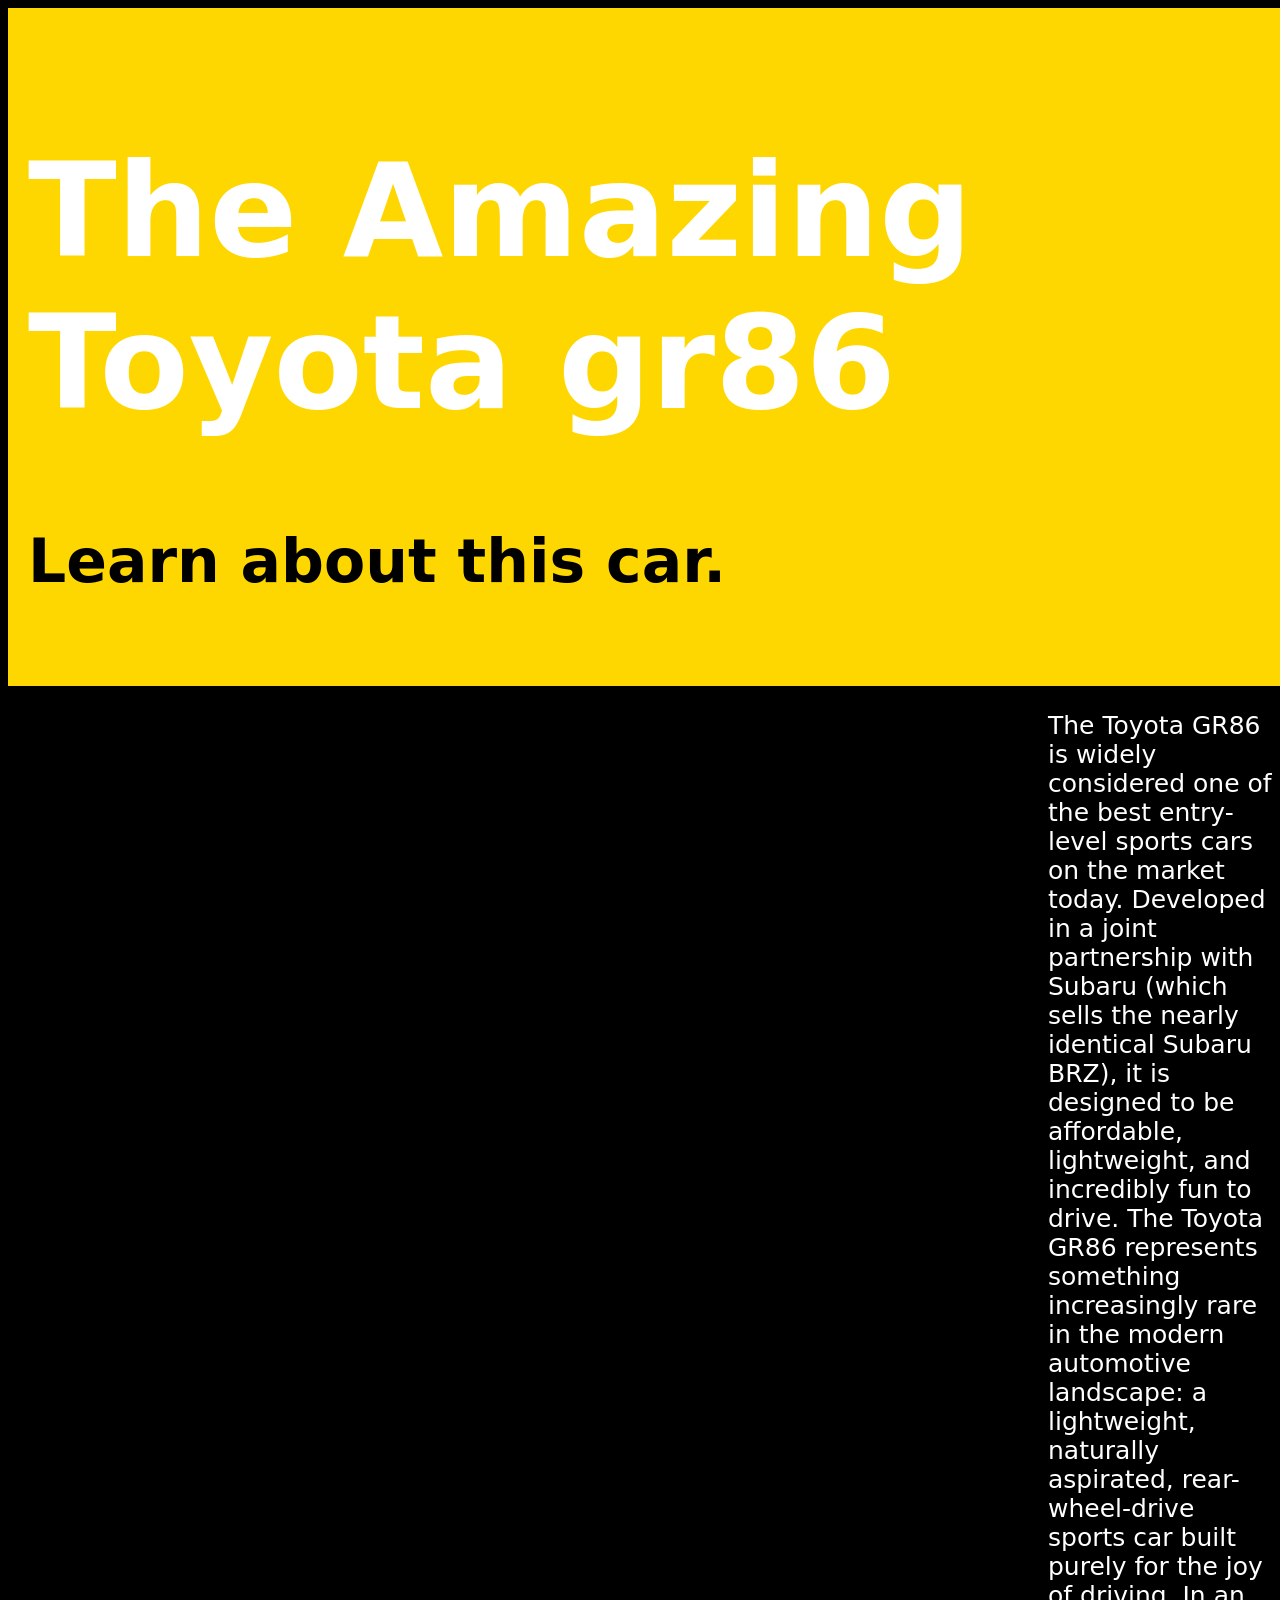
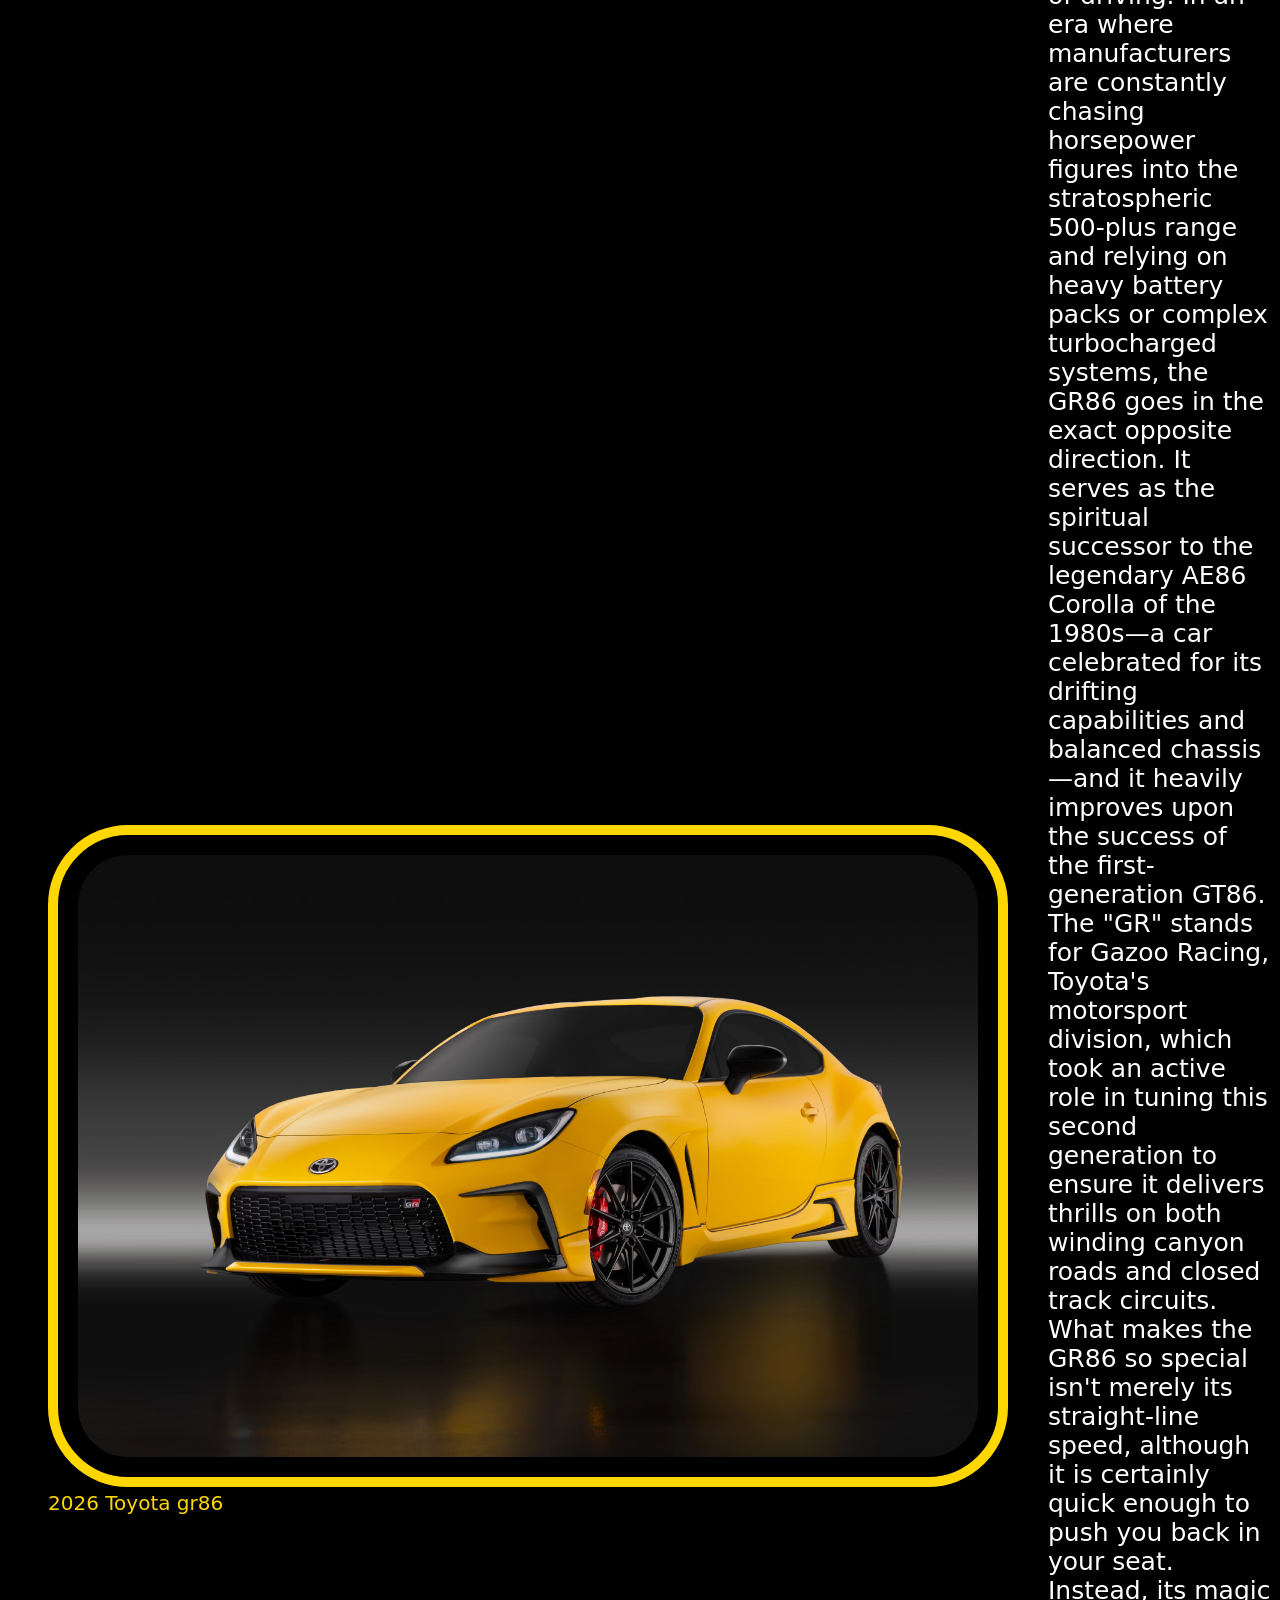
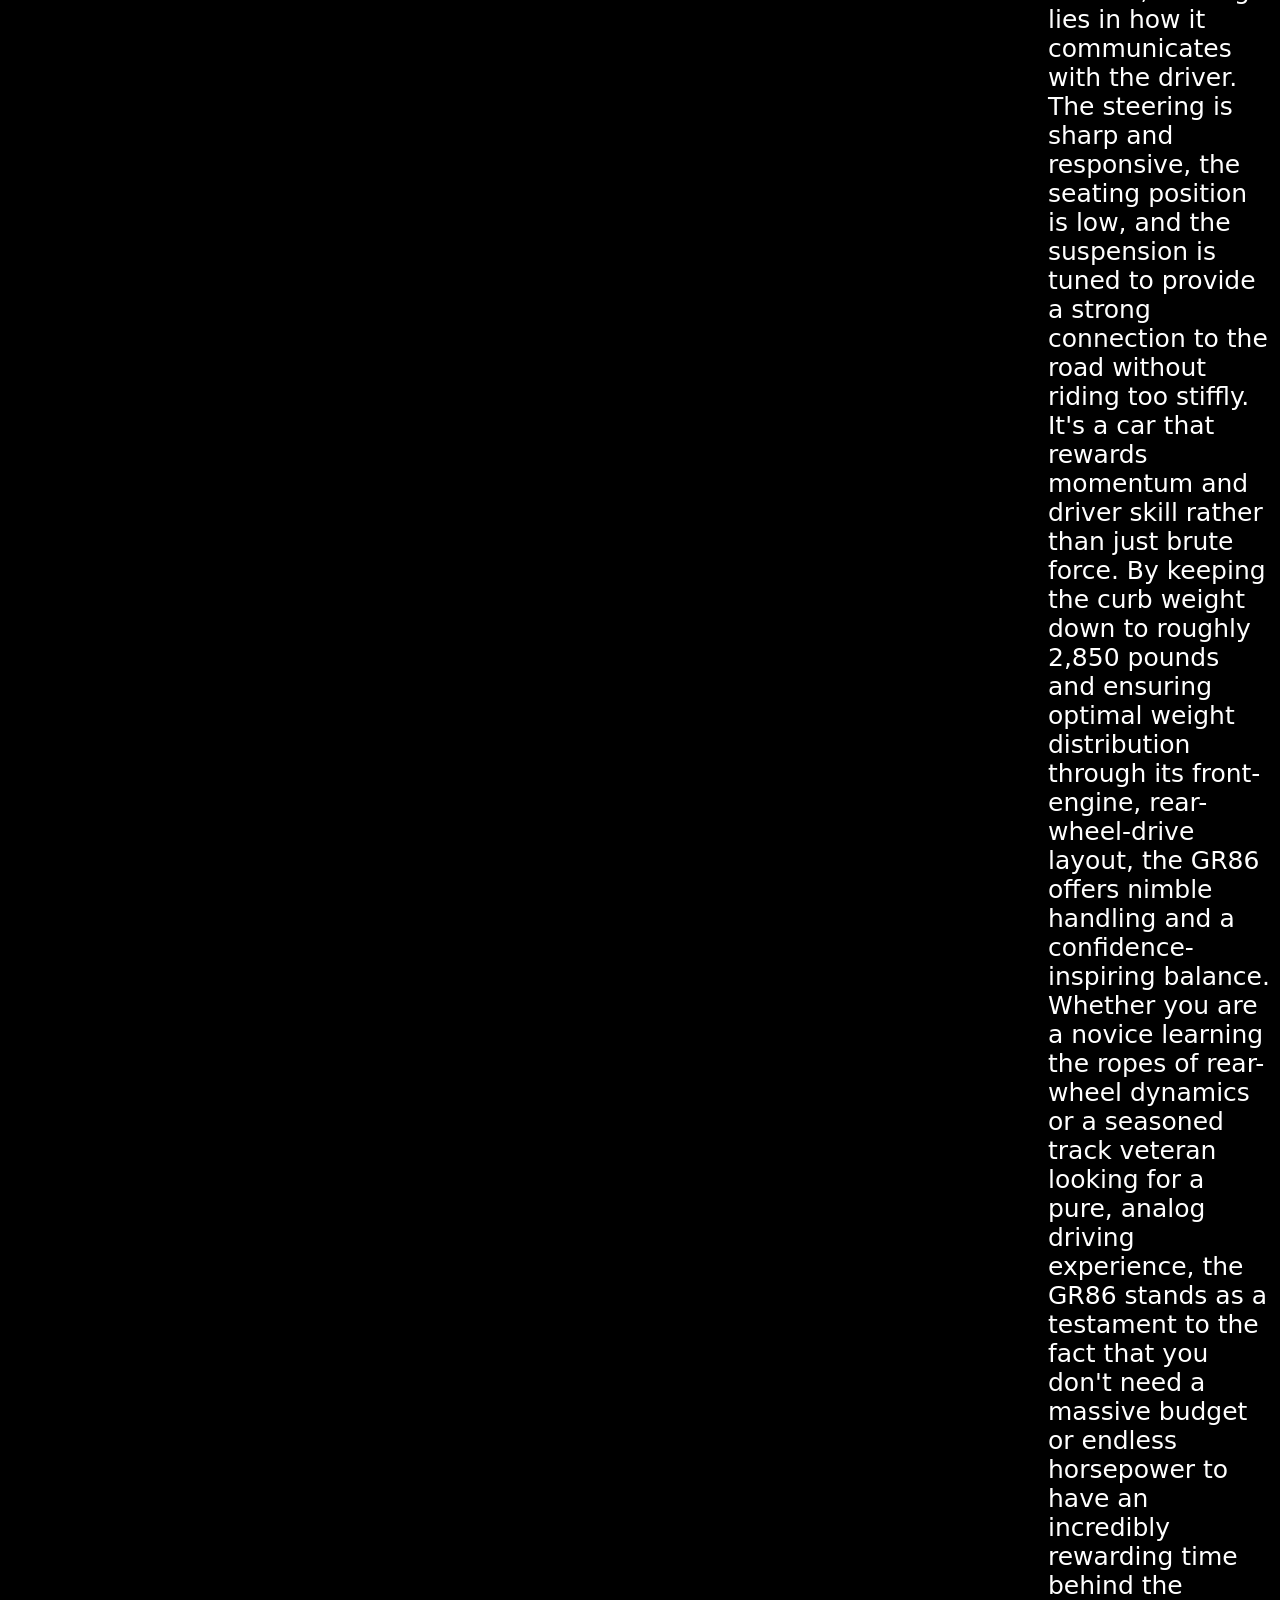
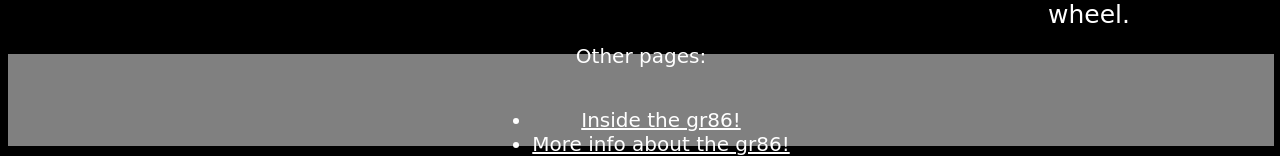
<file: index.html>
<!DOCTYPE html>
<html lang="en">
<head>
    <meta charset="UTF-8">
    <meta name="viewport" content="width=device-width, initial-scale=1.0">
    <title>Toyota gr86</title>
    <link rel = "stylesheet" href = "styles.css">
    <link rel="icon" type = "image/x-icon" href = "images/image copy 2.png">
</head>
    
<body>
    <header class = "banner">
        <h1 class = "white-text" >The Amazing Toyota gr86</h1>
        <h2>Learn about this car.</h2>
    </header>
    

    <main>
        <div class = "row-container">
            <figure>
            <img src = "images/image copy.png" alt = "Yellow 2026 Toyota gr86" class = "image">
            <figcaption class = "white-text img-caption" >2026 Toyota gr86</figcaption>
        </figure>
        
        <p>
            The Toyota GR86 is widely considered one of the best entry-level sports cars on the market today. Developed in a joint partnership with Subaru (which sells the nearly identical Subaru BRZ), it is designed to be affordable, lightweight, and incredibly fun to drive. The Toyota GR86 represents something increasingly rare in the modern automotive landscape: a lightweight, naturally aspirated, rear-wheel-drive sports car built purely for the joy of driving. In an era where manufacturers are constantly chasing horsepower figures into the stratospheric 500-plus range and relying on heavy battery packs or complex turbocharged systems, the GR86 goes in the exact opposite direction. It serves as the spiritual successor to the legendary AE86 Corolla of the 1980s—a car celebrated for its drifting capabilities and balanced chassis—and it heavily improves upon the success of the first-generation GT86. The "GR" stands for Gazoo Racing, Toyota's motorsport division, which took an active role in tuning this second generation to ensure it delivers thrills on both winding canyon roads and closed track circuits. What makes the GR86 so special isn't merely its straight-line speed, although it is certainly quick enough to push you back in your seat. Instead, its magic lies in how it communicates with the driver. The steering is sharp and responsive, the seating position is low, and the suspension is tuned to provide a strong connection to the road without riding too stiffly. It's a car that rewards momentum and driver skill rather than just brute force. By keeping the curb weight down to roughly 2,850 pounds and ensuring optimal weight distribution through its front-engine, rear-wheel-drive layout, the GR86 offers nimble handling and a confidence-inspiring balance. Whether you are a novice learning the ropes of rear-wheel dynamics or a seasoned track veteran looking for a pure, analog driving experience, the GR86 stands as a testament to the fact that you don't need a massive budget or endless horsepower to have an incredibly rewarding time behind the wheel. 
        </p>
    
        </div>
              
    </main>

    <footer class = "footerBorder footer">
        <p class = "white-text textFooter">
            Other pages:
        </p>
        <ul class = "white-text textFooter">
            <li><a class = "links" href="inside.html">Inside the gr86!</a></li>
            <li><a class = "links" href="pics&links.html">More info about the gr86!</a></li>
               
        </ul>
        
    </footer>
</body>


</html>
</file>
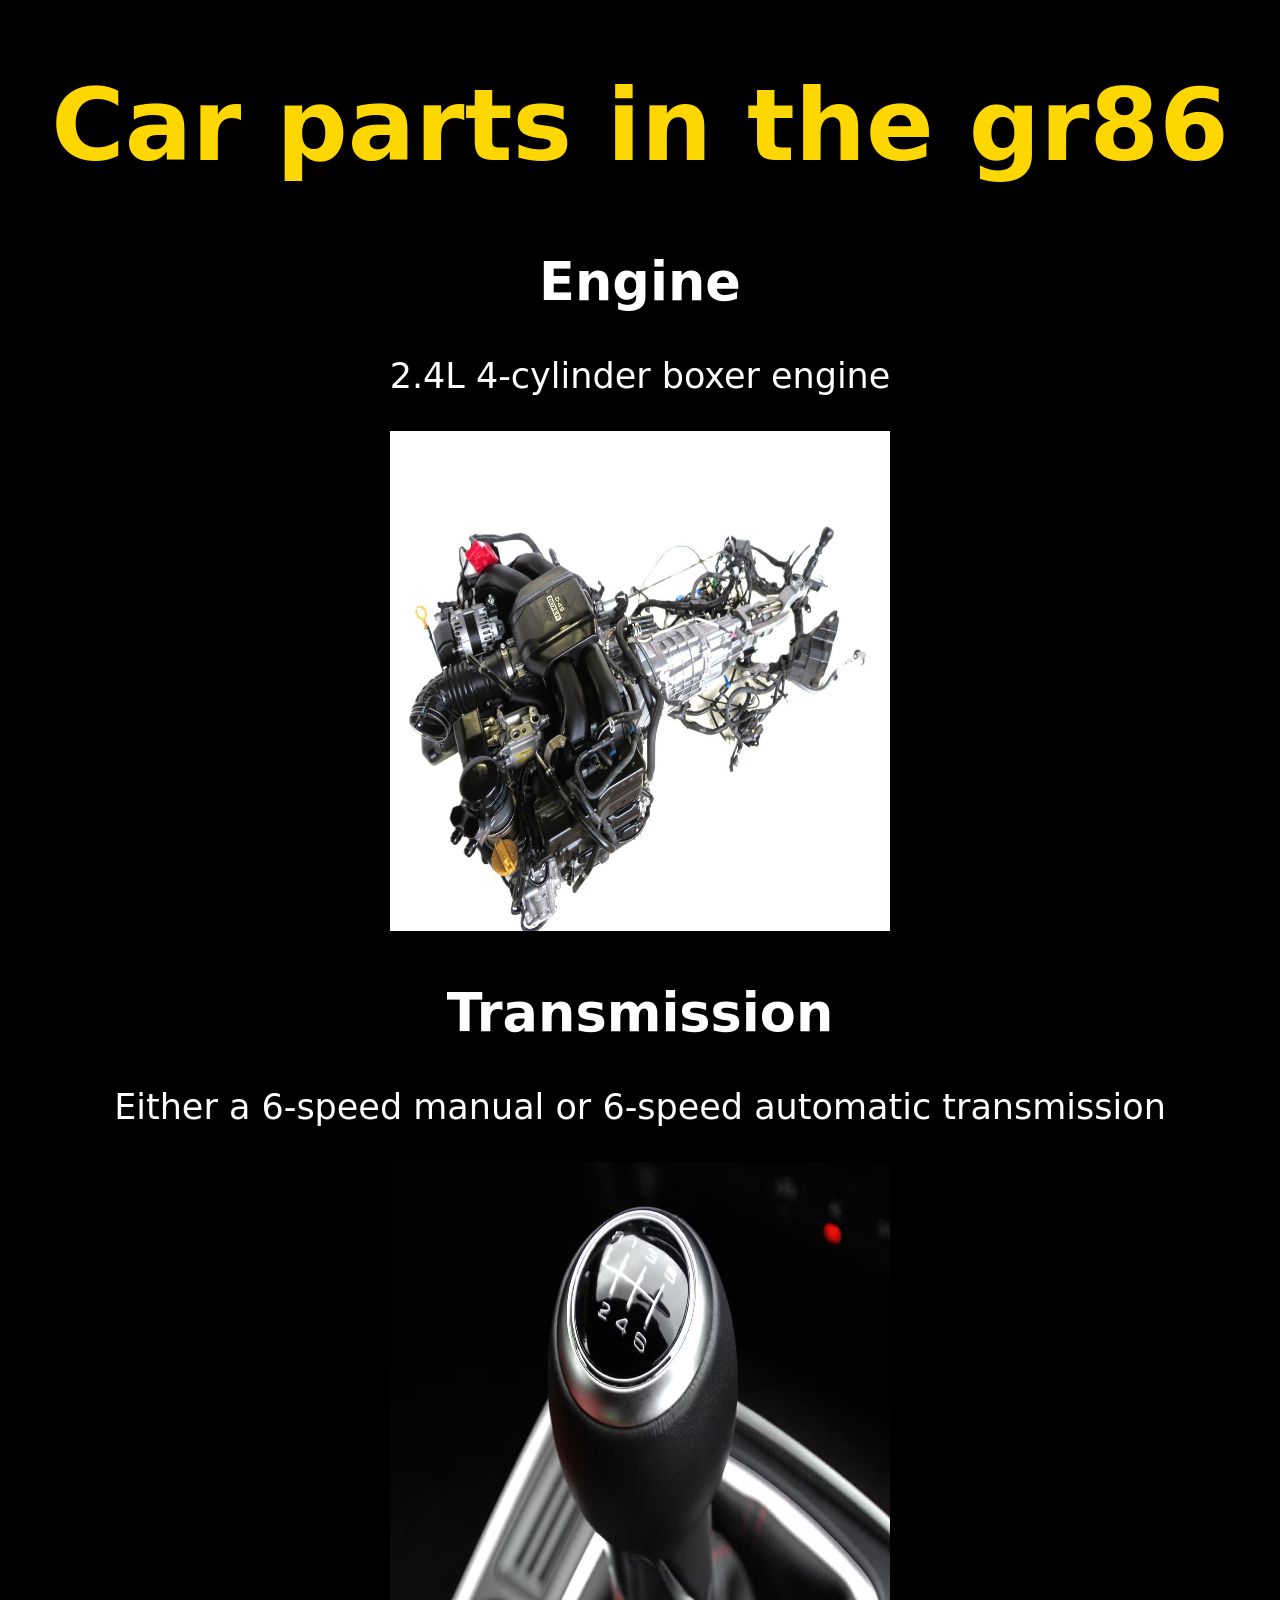
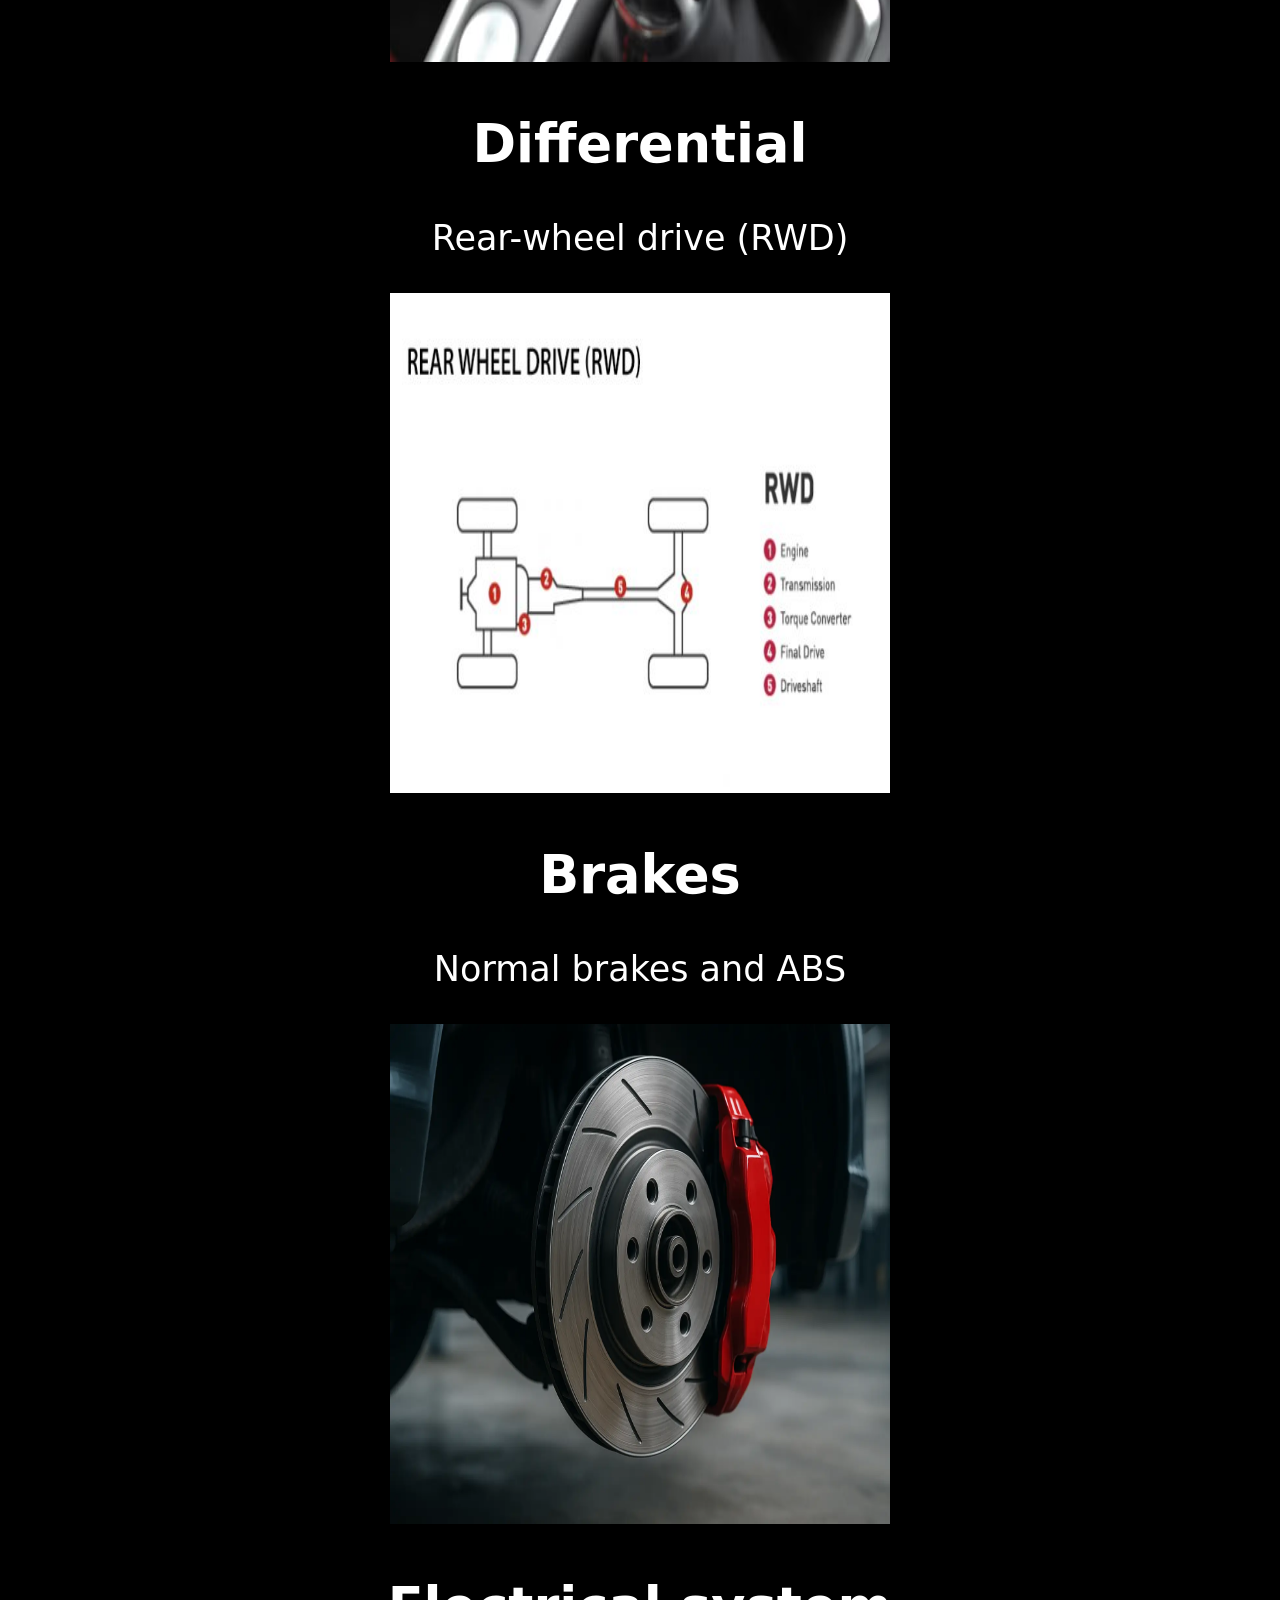
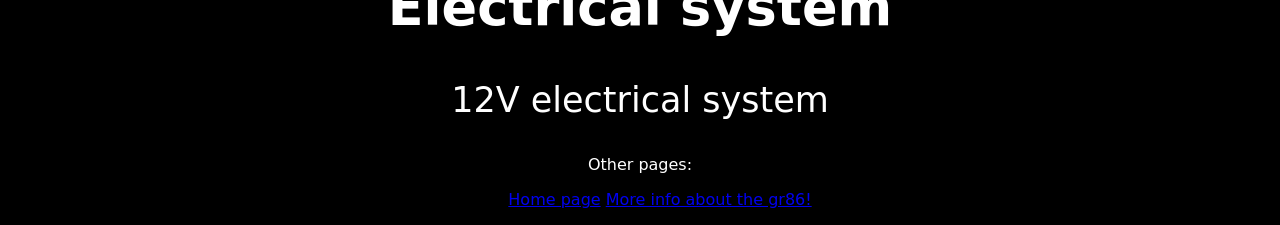
<file: inside.html>
<!DOCTYPE html>
<html lang="en">
<head>
    <meta charset="UTF-8">
    <meta name="viewport" content="width=device-width, initial-scale=1.0">
    <title>Toyota gr86</title>
    <link rel = "stylesheet" href = "styles2.css">
    <link rel="icon" type = "image/x-icon" href = "images/image copy 2.png">
</head>

<body>
    <header>
        <h1>
            Car parts in the gr86
        </h1>
    </header>
    <main>
        <h2>Engine</h2>
            <p>2.4L 4-cylinder boxer engine</p>
            <img src = "images/image copy 3.png">
        <h2>Transmission</h2>
            <p>Either a 6-speed manual or 6-speed automatic transmission</p>
            <img src = "images/image copy 4.png">
        <h2>Differential</h2>
            <p>Rear-wheel drive (RWD)</p>
            <img src = "images/image copy 5.png">
        <h2>Brakes</h2>
            <p>Normal brakes and ABS</p>
            <img src = "images/image copy 6.png">
        <h2>Electrical system</h2>
            <p>12V electrical system</p>
    </main>
    <!--update the classes within the footer tag-->
    <footer> 
        <p class = "white-text textFooter">
            Other pages:
        </p>
        <ul class = "white-text textFooter">
            <a class = "links" href="index.html">Home page</a>
            <a class = "links" href="pics&links.html">More info about the gr86!</a>
               
        </ul>
    </footer>
</body>
</file>
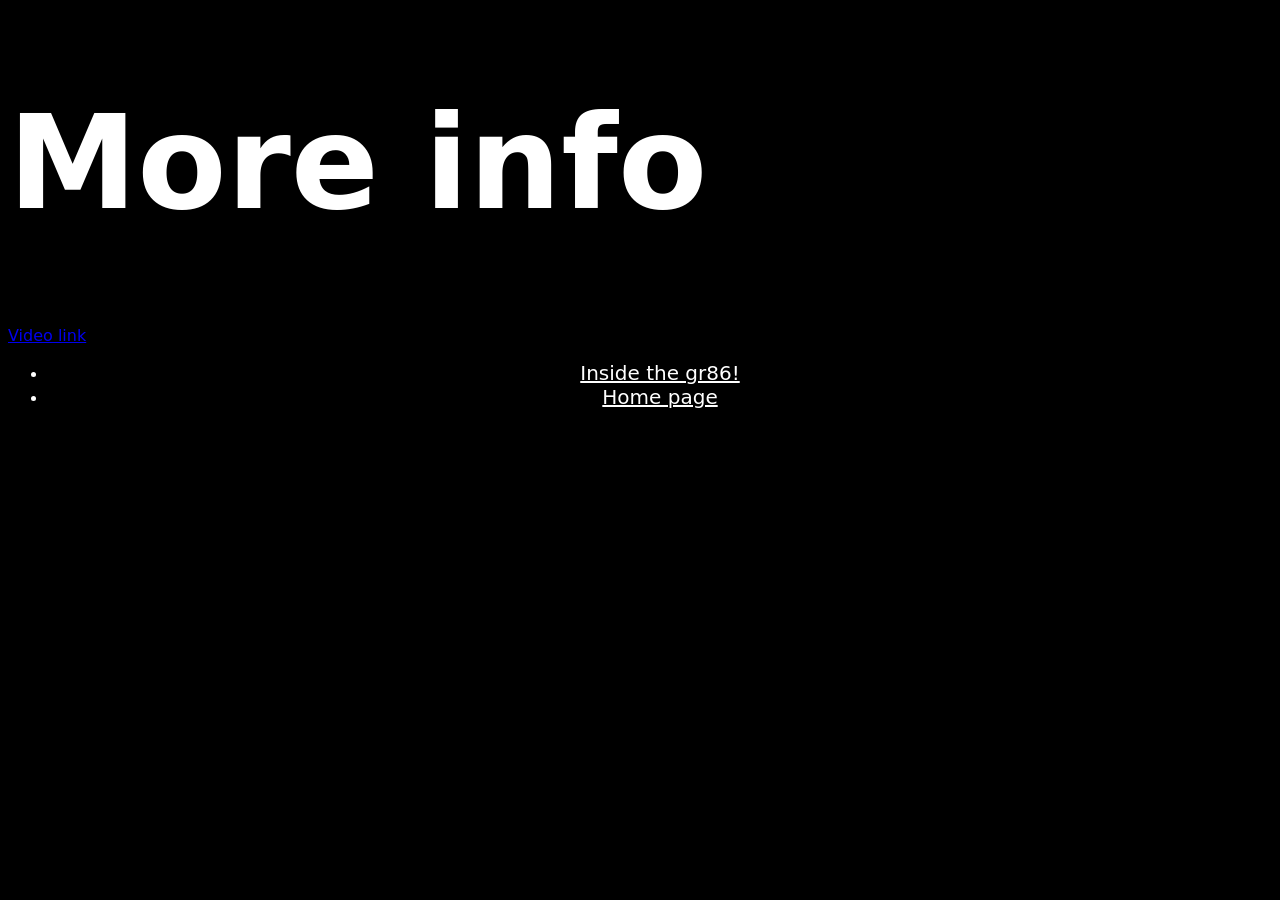
<file: pics&links.html>
<!DOCTYPE html>
<html lang="en">
<head>
    <meta charset="UTF-8">
    <meta name="viewport" content="width=device-width, initial-scale=1.0">
    <title>Toyota gr86</title>
    <link rel = "stylesheet" href = "styles.css">
    <link rel="icon" type = "image/x-icon" href = "images/image copy 2.png">
</head>

<body>
    <header>
        <h1 class = "white-text">More info</h1>
    </header>
    <main>
        <a href = "https://www.youtube.com/watch?v=GjrWwxaHeww&pp=ygUEZ3I4Ng%3D%3D">Video link</a>
    </main>
    <footer>
        <ul class = "white-text textFooter">
            <li><a class = "links" href="inside.html">Inside the gr86!</a></li>
            <li><a class = "links" href="index.html">Home page</a></li>
               
        </ul>
    </footer>
</body>
</file>
<file: styles.css>
body{
    background-color:black;
    font-family: system-ui, -apple-system, BlinkMacSystemFont, 'Segoe UI', Roboto, Oxygen, Ubuntu, Cantarell, 'Open Sans', 'Helvetica Neue', sans-serif;

    h1{
        font-size: 130px;
    }

    h2{
        font-size: 60px;
    }

    .white-text{
        color: white;
    }

     .banner{
        background-color: gold;
        padding: 40px 20px;
        width: 100%;

    }

    .footer{
        font-size: 20px;
        display: flex;
        justify-content: center;
        flex-direction: column;
        align-items: center;
        height: 10vh;
    }

    .links{
        font-size: 20px;
        color: white;
    }

    .footerBorder{
        background-color: grey;
        padding: 1px;
        width: 100%;
    }

    .textFooter{
        text-align: center;
    }
}


main{

    .image{
        height: auto;
        max-width: 900px;
        color: white;
        border-radius: 80px;
        border: 10px solid gold;
        padding: 20px;
    }

    .img-caption{
        font-size: 20px;
        color: gold;
    }

    p{
        font-size: 25px;
        color: white;
    }

    .row-container{
        display: flex;
        align-items: center;
    }
    
}
</file>
<file: styles2.css>
header {
    color: gold;
    font-size: 50px;
    
}

body {
    background-color: black;
    font-family: system-ui, -apple-system, BlinkMacSystemFont, 'Segoe UI', Roboto, Oxygen, Ubuntu, Cantarell, 'Open Sans', 'Helvetica Neue', sans-serif;
    color: white;
    text-align: center;
}

main {
    font-size: 35px;
}

footer {
    
}

img {
    width: 500px;
    height: 500px;
}
</file>
